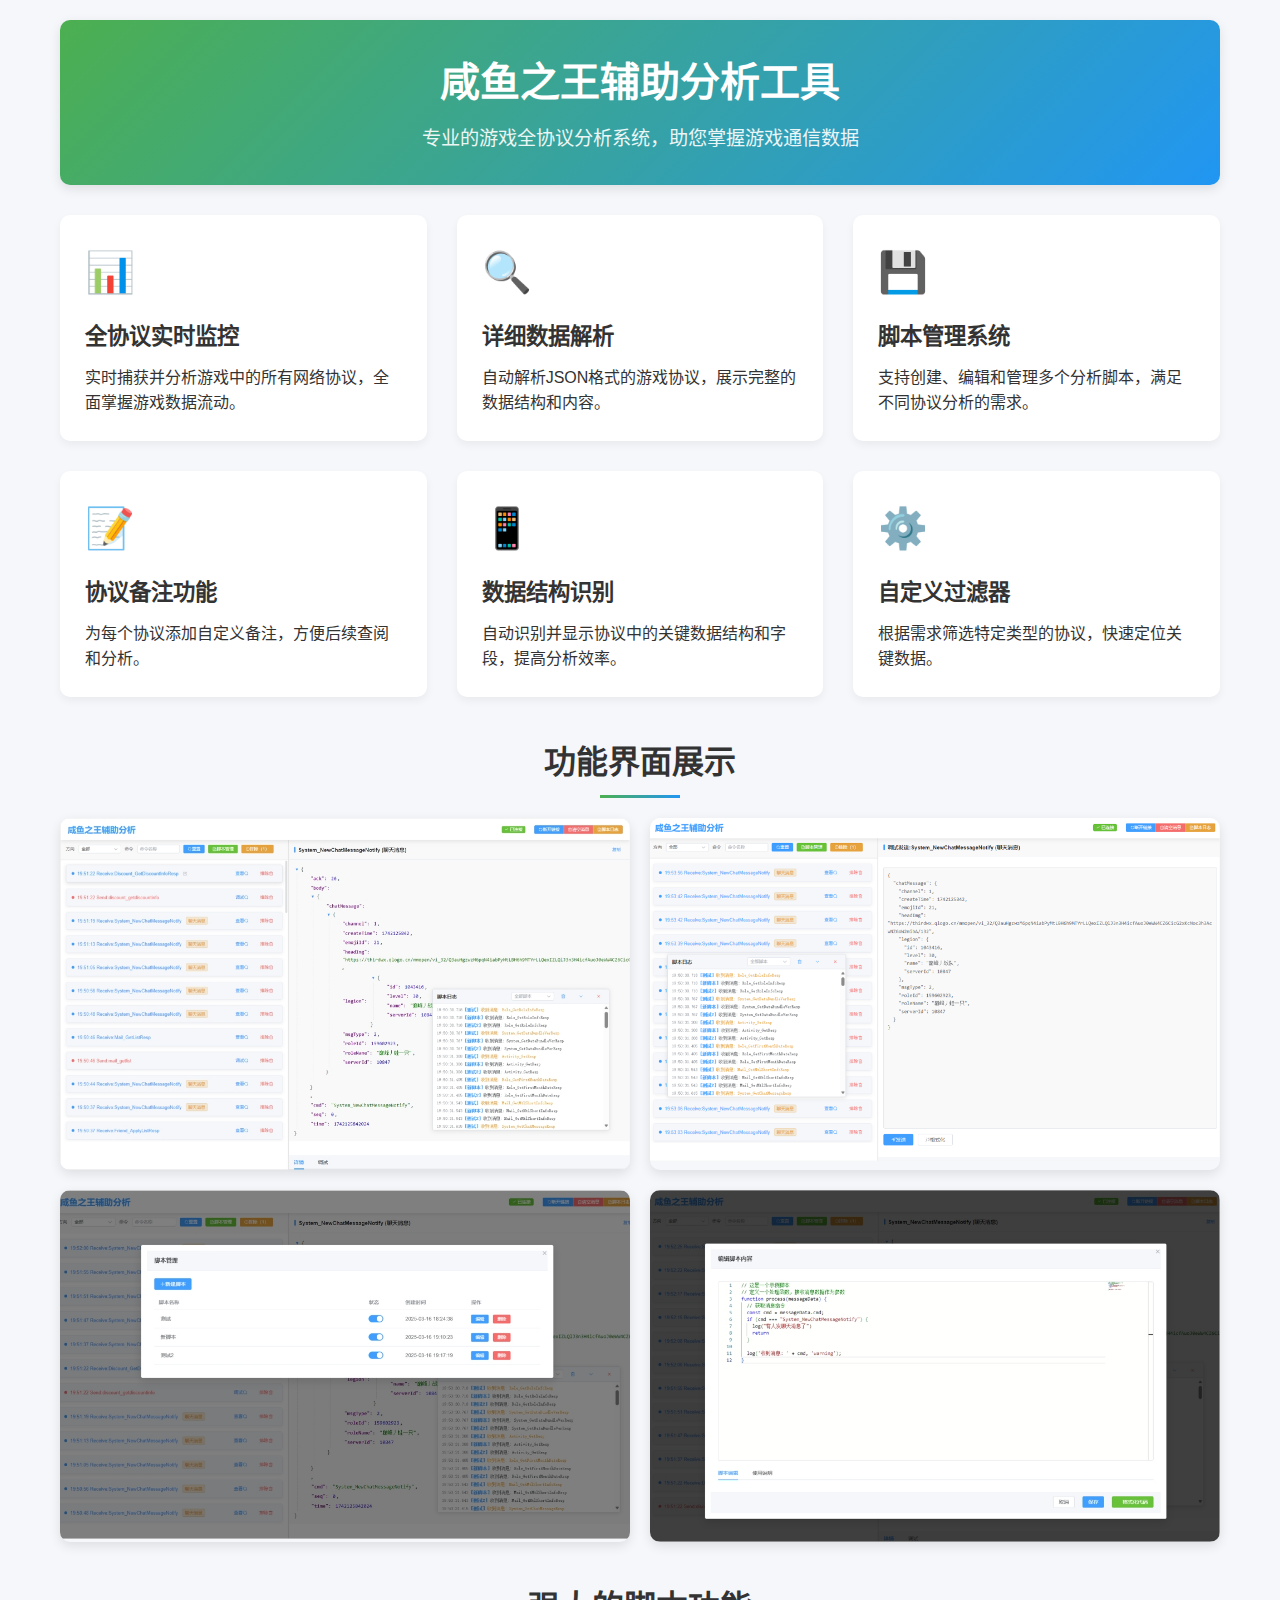
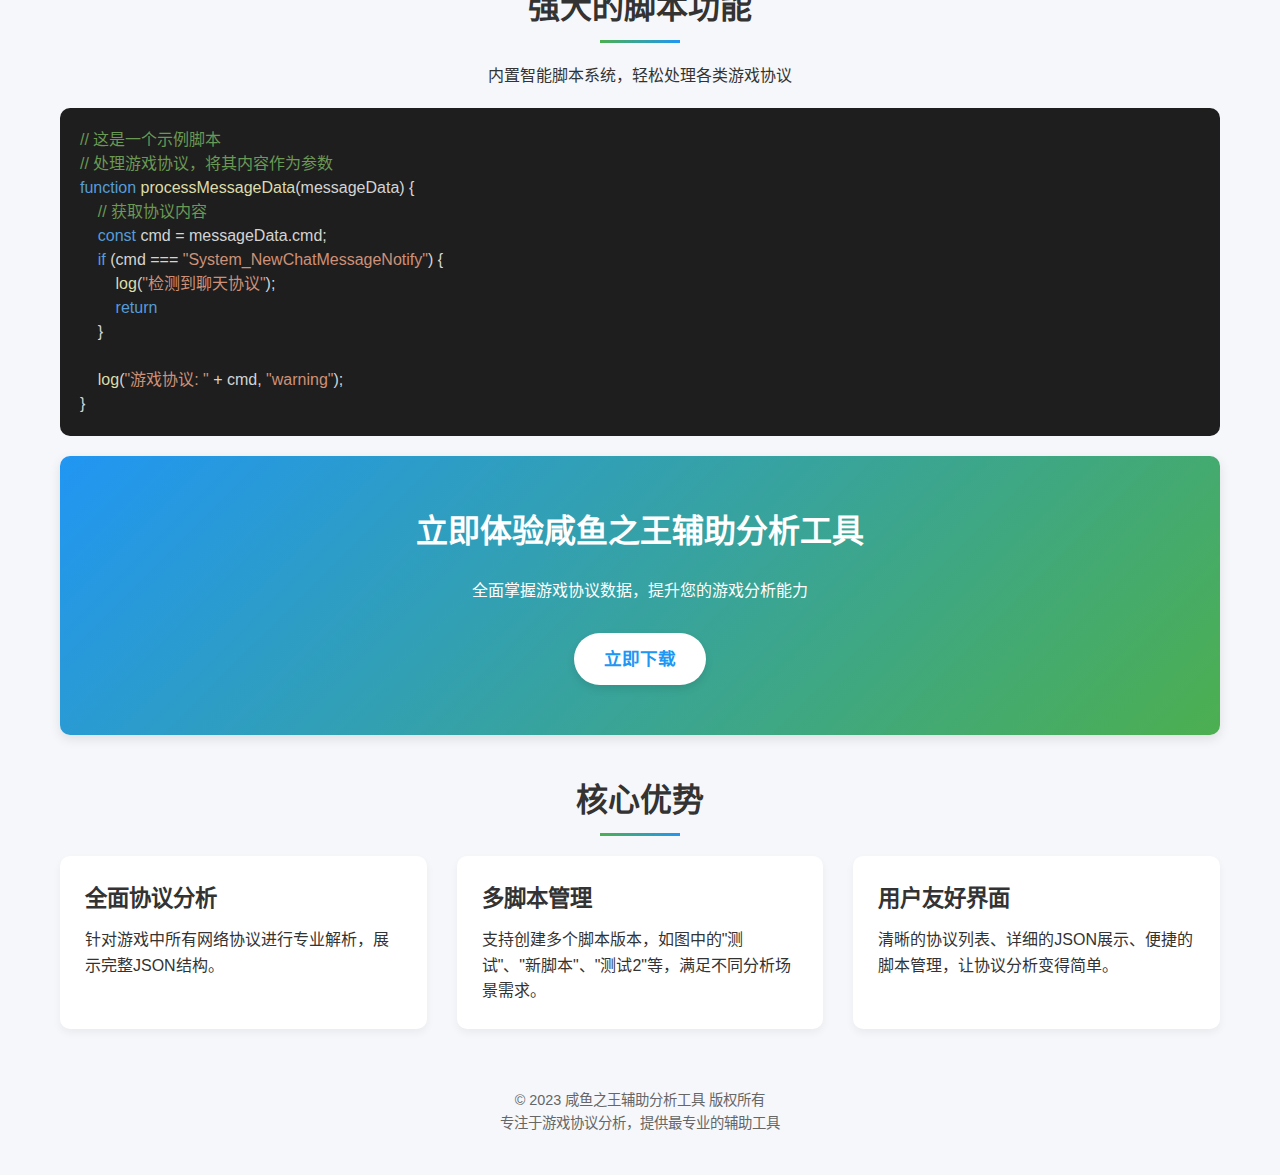
<file: share/index.html>
<!DOCTYPE html>
<html lang="zh-CN">
<head>
    <meta charset="UTF-8">
    <meta name="viewport" content="width=device-width, initial-scale=1.0">
    <title>咸鱼之王辅助分析工具 - 专业游戏协议分析</title>
    <style>
        * {
            margin: 0;
            padding: 0;
            box-sizing: border-box;
            font-family: "Microsoft YaHei", sans-serif;
        }
        
        body {
            background-color: #f5f7fa;
            color: #333;
            line-height: 1.6;
        }
        
        .container {
            max-width: 1200px;
            margin: 0 auto;
            padding: 20px;
        }
        
        header {
            background: linear-gradient(135deg, #4CAF50, #2196F3);
            color: white;
            padding: 30px 0;
            text-align: center;
            border-radius: 10px;
            margin-bottom: 30px;
            box-shadow: 0 4px 12px rgba(0, 0, 0, 0.1);
        }
        
        h1 {
            font-size: 2.5rem;
            margin-bottom: 10px;
        }
        
        .subtitle {
            font-size: 1.2rem;
            opacity: 0.9;
        }
        
        .features {
            display: grid;
            grid-template-columns: repeat(auto-fit, minmax(300px, 1fr));
            gap: 30px;
            margin-bottom: 40px;
        }
        
        .feature-card {
            background-color: white;
            border-radius: 10px;
            padding: 25px;
            box-shadow: 0 4px 8px rgba(0, 0, 0, 0.05);
            transition: transform 0.3s ease, box-shadow 0.3s ease;
        }
        
        .feature-card:hover {
            transform: translateY(-5px);
            box-shadow: 0 8px 16px rgba(0, 0, 0, 0.1);
        }
        
        .feature-icon {
            font-size: 2.5rem;
            margin-bottom: 15px;
            color: #4CAF50;
        }
        
        .feature-title {
            font-size: 1.4rem;
            margin-bottom: 10px;
            color: #333;
        }
        
        .screenshots {
            margin-bottom: 40px;
        }
        
        .screenshot-container {
            display: grid;
            grid-template-columns: repeat(auto-fit, minmax(500px, 1fr));
            gap: 20px;
            margin-top: 20px;
        }
        
        .screenshot {
            border-radius: 10px;
            overflow: hidden;
            box-shadow: 0 4px 12px rgba(0, 0, 0, 0.1);
        }
        
        .screenshot img {
            width: 100%;
            height: auto;
            display: block;
            transition: transform 0.3s ease;
        }
        
        .screenshot:hover img {
            transform: scale(1.02);
        }
        
        .section-title {
            font-size: 2rem;
            margin-bottom: 20px;
            text-align: center;
            position: relative;
            padding-bottom: 10px;
        }
        
        .section-title:after {
            content: '';
            position: absolute;
            bottom: 0;
            left: 50%;
            transform: translateX(-50%);
            width: 80px;
            height: 3px;
            background: linear-gradient(to right, #4CAF50, #2196F3);
        }
        
        .cta {
            background: linear-gradient(135deg, #2196F3, #4CAF50);
            text-align: center;
            padding: 50px 20px;
            border-radius: 10px;
            color: white;
            margin-bottom: 40px;
            box-shadow: 0 4px 12px rgba(0, 0, 0, 0.1);
        }
        
        .cta h2 {
            font-size: 2rem;
            margin-bottom: 20px;
        }
        
        .cta-button {
            display: inline-block;
            background-color: white;
            color: #2196F3;
            padding: 12px 30px;
            border-radius: 30px;
            font-size: 1.1rem;
            font-weight: bold;
            text-decoration: none;
            transition: transform 0.3s ease, box-shadow 0.3s ease;
            box-shadow: 0 4px 8px rgba(0, 0, 0, 0.1);
        }
        
        .cta-button:hover {
            transform: translateY(-3px);
            box-shadow: 0 6px 12px rgba(0, 0, 0, 0.15);
        }
        
        footer {
            text-align: center;
            padding: 20px;
            color: #666;
            font-size: 0.9rem;
        }
        
        .highlight {
            color: #4CAF50;
            font-weight: bold;
        }
        
        .code-preview {
            background-color: #1e1e1e;
            color: #d4d4d4;
            padding: 20px;
            border-radius: 10px;
            overflow: auto;
            font-family: Consolas, Monaco, 'Andale Mono', monospace;
            margin: 20px 0;
            line-height: 1.5;
        }
        
        .code-preview pre {
            margin: 0;
        }
        
        .keyword {
            color: #569cd6;
        }
        
        .string {
            color: #ce9178;
        }
        
        .comment {
            color: #6a9955;
        }
        
        .function {
            color: #dcdcaa;
        }
    </style>
</head>
<body>
    <div class="container">
        <header>
            <h1>咸鱼之王辅助分析工具</h1>
            <p class="subtitle">专业的游戏全协议分析系统，助您掌握游戏通信数据</p>
        </header>
        
        <section class="features">
            <div class="feature-card">
                <div class="feature-icon">📊</div>
                <h3 class="feature-title">全协议实时监控</h3>
                <p>实时捕获并分析游戏中的所有网络协议，全面掌握游戏数据流动。</p>
            </div>
            
            <div class="feature-card">
                <div class="feature-icon">🔍</div>
                <h3 class="feature-title">详细数据解析</h3>
                <p>自动解析JSON格式的游戏协议，展示完整的数据结构和内容。</p>
            </div>
            
            <div class="feature-card">
                <div class="feature-icon">💾</div>
                <h3 class="feature-title">脚本管理系统</h3>
                <p>支持创建、编辑和管理多个分析脚本，满足不同协议分析的需求。</p>
            </div>
            
            <div class="feature-card">
                <div class="feature-icon">📝</div>
                <h3 class="feature-title">协议备注功能</h3>
                <p>为每个协议添加自定义备注，方便后续查阅和分析。</p>
            </div>
            
            <div class="feature-card">
                <div class="feature-icon">📱</div>
                <h3 class="feature-title">数据结构识别</h3>
                <p>自动识别并显示协议中的关键数据结构和字段，提高分析效率。</p>
            </div>
            
            <div class="feature-card">
                <div class="feature-icon">⚙️</div>
                <h3 class="feature-title">自定义过滤器</h3>
                <p>根据需求筛选特定类型的协议，快速定位关键数据。</p>
            </div>
        </section>
        
        <section class="screenshots">
            <h2 class="section-title">功能界面展示</h2>
            <div class="screenshot-container">
                <div class="screenshot">
                    <img src="images/screenshot1.png" alt="消息分析界面">
                </div>
                <div class="screenshot">
                    <img src="images/screenshot2.png" alt="JSON数据展示">
                </div>
                <div class="screenshot">
                    <img src="images/screenshot3.png" alt="脚本管理界面">
                </div>
                <div class="screenshot">
                    <img src="images/screenshot4.png" alt="命令备注功能">
                </div>
            </div>
        </section>
        
        <section class="code-example">
            <h2 class="section-title">强大的脚本功能</h2>
            <p style="text-align: center; margin-bottom: 20px;">内置智能脚本系统，轻松处理各类游戏协议</p>
            
            <div class="code-preview">
                <pre><span class="comment">// 这是一个示例脚本</span>
<span class="comment">// 处理游戏协议，将其内容作为参数</span>
<span class="keyword">function</span> <span class="function">processMessageData</span>(messageData) {
    <span class="comment">// 获取协议内容</span>
    <span class="keyword">const</span> cmd = messageData.cmd;
    <span class="keyword">if</span> (cmd === <span class="string">"System_NewChatMessageNotify"</span>) {
        <span class="function">log</span>(<span class="string">"检测到聊天协议"</span>);
        <span class="keyword">return</span>
    }
    
    <span class="function">log</span>(<span class="string">"游戏协议: "</span> + cmd, <span class="string">"warning"</span>);
}</pre>
            </div>
        </section>
        
        <section class="cta">
            <h2>立即体验咸鱼之王辅助分析工具</h2>
            <p style="margin-bottom: 30px;">全面掌握游戏协议数据，提升您的游戏分析能力</p>
            <a href="#download" class="cta-button">立即下载</a>
        </section>
        
        <section>
            <h2 class="section-title">核心优势</h2>
            <div class="features">
                <div class="feature-card">
                    <h3 class="feature-title">全面协议分析</h3>
                    <p>针对游戏中所有网络协议进行专业解析，展示完整JSON结构。</p>
                </div>
                
                <div class="feature-card">
                    <h3 class="feature-title">多脚本管理</h3>
                    <p>支持创建多个脚本版本，如图中的"测试"、"新脚本"、"测试2"等，满足不同分析场景需求。</p>
                </div>
                
                <div class="feature-card">
                    <h3 class="feature-title">用户友好界面</h3>
                    <p>清晰的协议列表、详细的JSON展示、便捷的脚本管理，让协议分析变得简单。</p>
                </div>
            </div>
        </section>
        
        <footer>
            <p>© 2023 咸鱼之王辅助分析工具 版权所有</p>
            <p>专注于游戏协议分析，提供最专业的辅助工具</p>
        </footer>
    </div>
</body>
</html>
</file>
